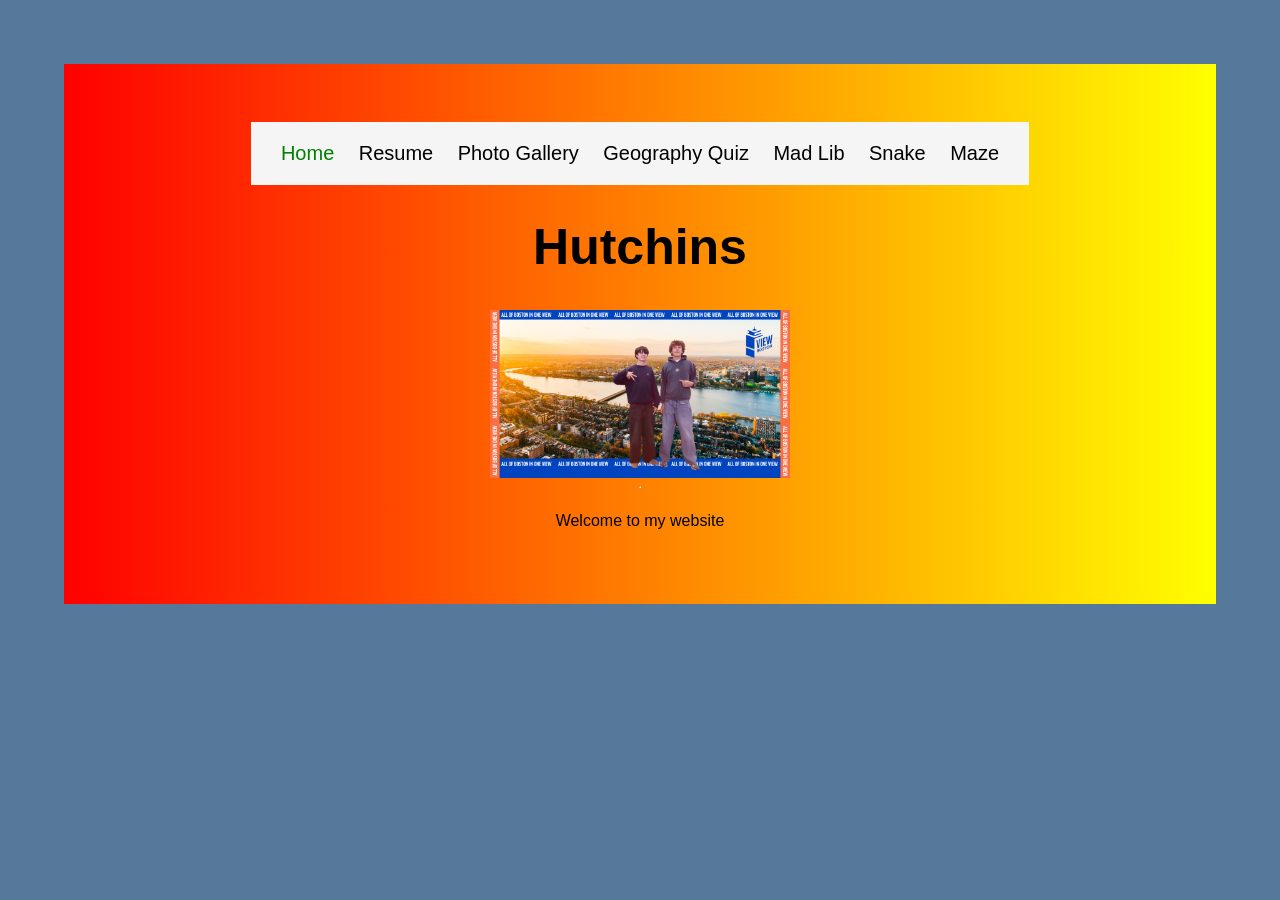
<file: index.html>
<!DOCTYPE html>
<html>
    <head>
        <title> Hutchins </title>
        <link rel="stylesheet" href="styles.css">
    </head>
    <body>
    <div class = maindiv>
        <div class = navbar>
            <a class = "navlinkpage" href="index.html">Home</a>
            <a class = "navlink" href="resume.html">Resume</a>
            <a class = "navlink" href="photogallery.html">Photo Gallery</a>
            <a class = "navlink" href="geography.html">Geography Quiz</a>
            <a class = "navlink" href="madlib.html">Mad Lib</a>
            <a class = "navlink" href="snake.html">Snake</a>
            <a class = "navlink" href="smaze.html">Maze</a>

        </div>
        <h1 style = "text-align: center; font-size: 50px; font-family: 'Arial', Courier, monospace;">Hutchins</h1>
        <img src="boston.jpeg" width = "300px" alt="Image of hutchins."> 
        <hr>
        
        <p>Welcome to my website</p>
    </div>
    </body>
</html>
</file>
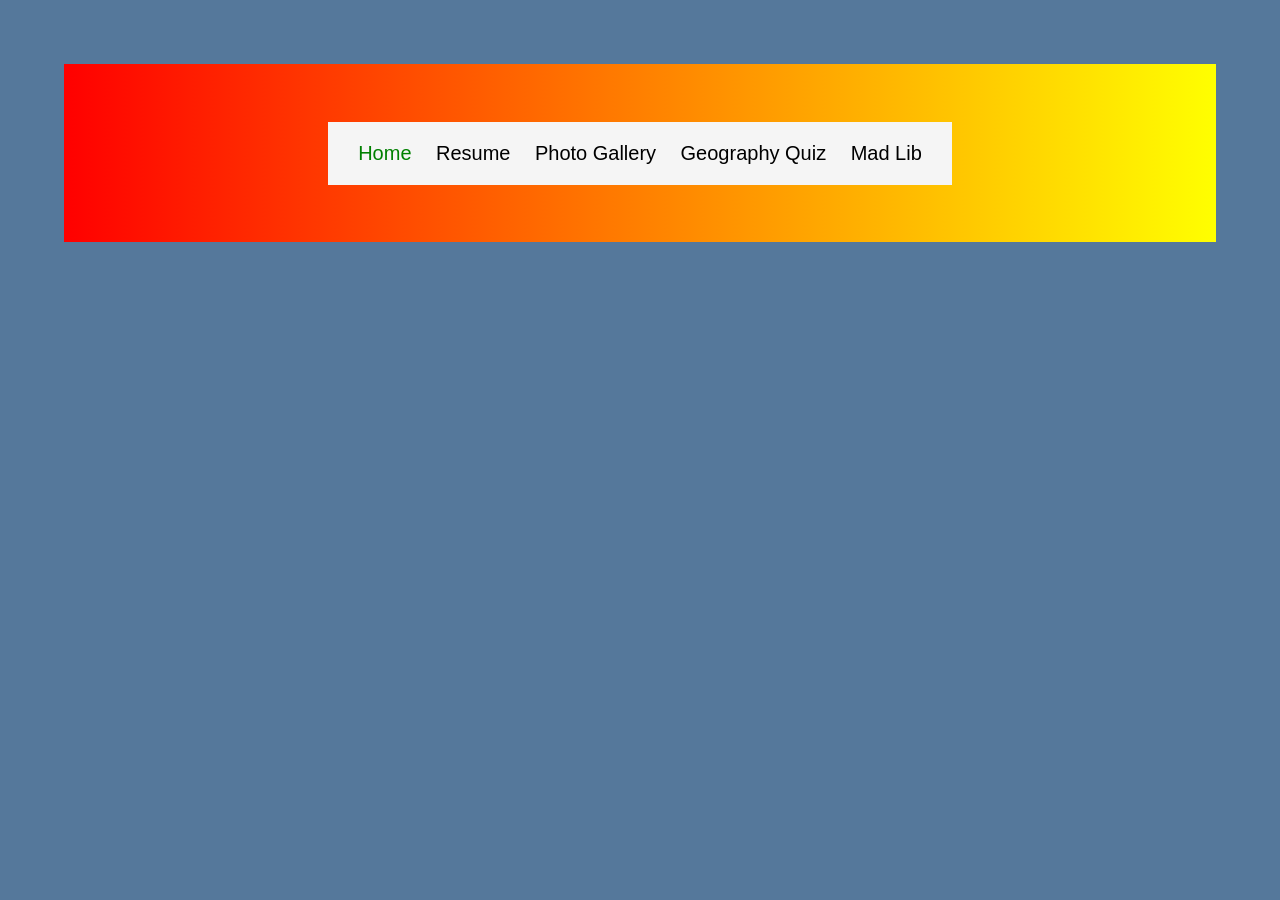
<file: blockgame.html>
<!DOCTYPE html>
<html>
    <head>
        <title> Hutchins </title>
        <link rel="stylesheet" href="styles.css">
    </head>
    <body>
    <div class = maindiv>
        <div class = navbar>
            <a class = "navlinkpage" href="index.html">Home</a>
            <a class = "navlink" href="resume.html">Resume</a>
            <a class = "navlink" href="photogallery.html">Photo Gallery</a>
            <a class = "navlink" href="geography.html">Geography Quiz</a>
            <a class = "navlink" href="madlib.html">Mad Lib</a>
        </div>
    </div>

    <canvas id= "gameCanvas" width="500" height="500"></canvas>

    <script>
        let canvas, ctx;

        const PLAYER_SIZE = 30
        const BLOCK_SIZE = 40;
        const SPEED = 5;

        class Player{
            //constructor
            constructor(x, y){
                this.x = x;
                this.y = y;
                this.size = Player_SIZE;

            }
            draw(){
                ctx.fillStyle = "blue";
                ctx.fillRect(this.x, this.y, this.size, this.size);
            }
        }

        //setup

        function startGame()    
        {
            canvas = document.getElementById("gameCanvas");
            ctx = canvas.getContext("2d");

            player = new Player(235, 235);

            //start game loop
            document.addEventListener("keydown", handleKeys);
        }
    </script>
    </body>
</html>
</file>
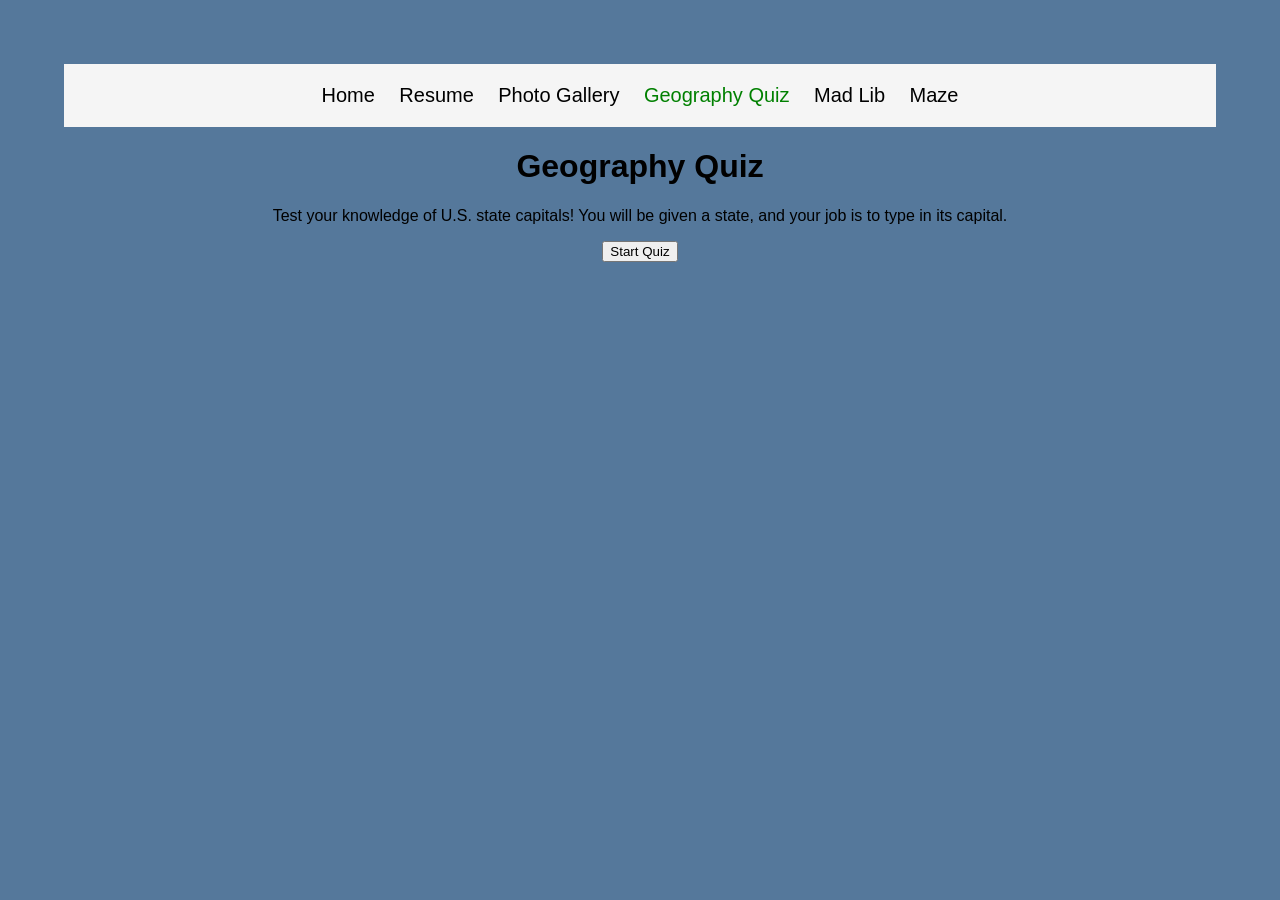
<file: geography.html>
<!-- WELCOME SCREEN -->
<!DOCTYPE html>
<html>
    <head>
        <title> Hutchins </title>
        <link rel="stylesheet" href="styles.css">
    </head>
    <body>
        <div class = navbar>
            <a class = "navlink" href="index.html">Home</a>
            <a class = "navlink" href="resume.html">Resume</a>
            <a class = "navlink" href="photogallery.html">Photo Gallery</a>
            <a class = "navlinkpage" href="geography.html">Geography Quiz</a>
            <a class = "navlink" href="madlib.html">Mad Lib</a>
            <a class = "navlink" href="maze.html">Maze</a>

        </div>
        <div id="welcomeScreen" style="text-align: center;">
            <h1>Geography Quiz</h1>
            <p>
            Test your knowledge of U.S. state capitals!
            You will be given a state, and your job is to type in its capital.
            </p>
            <button onclick="startQuiz()">Start Quiz</button>
        </div>

        <!-- QUIZ CONTENT (hidden at start) -->
        <div id="quizContainer" style="text-align: center; display: none;">

            <h2 id="question"></h2>

            <input id="answerInput" type="text" placeholder="Enter your answer">

            <br><br>

            <button onclick="checkAnswer()">Submit Answer</button>

            <p id="feedback"></p>

            <p id="score">Correct Answers: 0</p>
        </div>

        <script>
            let quizData = [
                { state: "Alabama", capital: "Montgomery" },
                { state: "Alaska", capital: "Juneau" },
                { state: "Arizona", capital: "Phoenix" },
                { state: "Arkansas", capital: "Little Rock" },
                { state: "California", capital: "Sacramento" },
                { state: "Colorado", capital: "Denver" },
                { state: "Connecticut", capital: "Hartford" },
                { state: "Delaware", capital: "Dover" },
                { state: "Florida", capital: "Tallahassee" },
                { state: "Georgia", capital: "Atlanta" },
                { state: "Hawaii", capital: "Honolulu" },
                { state: "Idaho", capital: "Boise" },
                { state: "Illinois", capital: "Springfield" },
                { state: "Indiana", capital: "Indianapolis" },
                { state: "Iowa", capital: "Des Moines" },
                { state: "Kansas", capital: "Topeka" },
                { state: "Kentucky", capital: "Frankfort" },
                { state: "Louisiana", capital: "Baton Rouge" },
                { state: "Maine", capital: "Augusta" },
                { state: "Maryland", capital: "Annapolis" },
                { state: "Massachusetts", capital: "Boston" },
                { state: "Michigan", capital: "Lansing" },
                { state: "Minnesota", capital: "Saint Paul" },
                { state: "Mississippi", capital: "Jackson" },
                { state: "Missouri", capital: "Jefferson City" },
                { state: "Montana", capital: "Helena" },
                { state: "Nebraska", capital: "Lincoln" },
                { state: "Nevada", capital: "Carson City" },
                { state: "New Hampshire", capital: "Concord" },
                { state: "New Jersey", capital: "Trenton" },
                { state: "New Mexico", capital: "Santa Fe" },
                { state: "New York", capital: "Albany" },
                { state: "North Carolina", capital: "Raleigh" },
                { state: "North Dakota", capital: "Bismarck" },
                { state: "Ohio", capital: "Columbus" },
                { state: "Oklahoma", capital: "Oklahoma City" },
                { state: "Oregon", capital: "Salem" },
                { state: "Pennsylvania", capital: "Harrisburg" },
                { state: "Rhode Island", capital: "Providence" },
                { state: "South Carolina", capital: "Columbia" },
                { state: "South Dakota", capital: "Pierre" },
                { state: "Tennessee", capital: "Nashville" },
                { state: "Texas", capital: "Austin" },
                { state: "Utah", capital: "Salt Lake City" },
                { state: "Vermont", capital: "Montpelier" },
                { state: "Virginia", capital: "Richmond" },
                { state: "Washington", capital: "Olympia" },
                { state: "West Virginia", capital: "Charleston" },
                { state: "Wisconsin", capital: "Madison" },
                { state: "Wyoming", capital: "Cheyenne" }
            ];
            let currentQuestion = 0;
            let score = 0;

        
            function loadQuestion(){
                let stateName = quizData[currentQuestion].state;
                document.getElementById("question").innerText = "What is the capital of " + stateName + "?";
            }

            function checkAnswer(){
                let correctAnswer = quizData[currentQuestion].capital.toLowerCase();
                let userAnswer = document.getElementById("answerInput").value.toLowerCase();
                if(userAnswer === correctAnswer){
                    document.getElementById("feedback").innerText = "Correct!";
                    score++;
                    
                } else {
                    document.getElementById("feedback").innerText = "Incorrect! The correct answer is " + quizData[currentQuestion].capital + ".";
                }

                //update score
                document.getElementById("score").innerText = "Correct Answers: " + score;
                //clear input
                document.getElementById("answerInput").value = "enter answer here";
                //go to next question
                currentQuestion++;
                if(currentQuestion < quizData.length){
                    loadQuestion();
            }
        }

        function startQuiz(){
            document.getElementById("welcomeScreen").style.display = "none";
            document.getElementById("quizContainer").style.display = "block";
            loadQuestion();
        }
        </script>
</body>
</html>
</file>
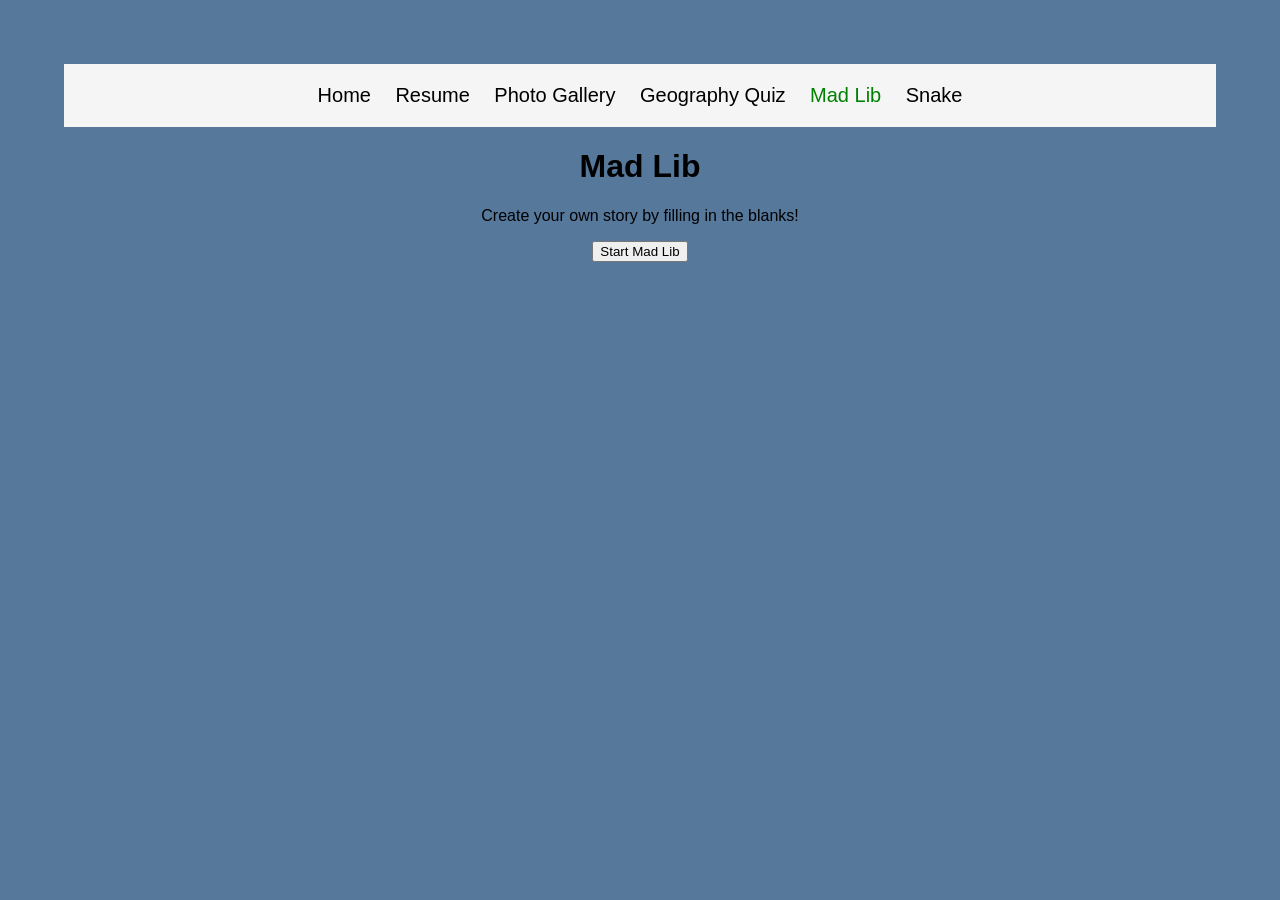
<file: madlib.html>
<html>
    <head>
        <title> Hutchins/Mad Lib </title>
        <link rel="stylesheet" href="styles.css">
    </head>
    <body>
        <div class = navbar>
            <a class = "navlink" href="index.html">Home</a>
            <a class = "navlink" href="resume.html">Resume</a>
            <a class = "navlink" href="photogallery.html">Photo Gallery</a>
            <a class = "navlink" href="geography.html">Geography Quiz</a>
            <a class = "navlinkpage" href="madlib.html">Mad Lib</a>
            <a class = "navlink" href="snake.html">Snake</a>
        </div>
        <div id="welcomeScreen" style="text-align: center;">
            <h1>Mad Lib</h1>
            <p>
            Create your own story by filling in the blanks!
            </p>
            <button onclick="startMadLib()">Start Mad Lib</button>
        </div>

        <!-- MAD LIB CONTENT (hidden at start) -->
        <div id="madLibContainer" style="text-align: center; display: none;">

            <h2 id="question"></h2>

            <input id="answerInput" type="text" placeholder="Enter your answer">

            <br><br>

            <button id="answerButton" onclick="checkAnswer()">Submit Answer</button>

            <p id="feedback"></p>

        </div>

        <script>
            let questions = ["adjective", "noun", "verb", "noun", "adjective", "noun", "verb"];
            let answers = [];
            let currentQuestion = 0;

            function loadQuestion(){
                document.getElementById("question").innerText = "Enter a " + questions[currentQuestion] + ":";
                document.getElementById("answerInput").value = "";
            }

            function checkAnswer(){
                if(document.getElementById("answerButton").innerText === "Restart"){
                    startMadLib();
                    return;
                }
                let value = document.getElementById("answerInput").value.trim();
                if(!value){
                    document.getElementById("feedback").innerText = "Please enter something";
                    return;
                }
                answers.push(value);
                document.getElementById("answerInput").value = "enter answer here";
                currentQuestion++;
                if(currentQuestion < questions.length){
                    loadQuestion();
                } else {
                    let story = "Yesterday, I saw a " + answers[0] + " " + answers[1] + " trying to " + answers[2] + " a giant " + answers[3] + ". It was so " + answers[4] + " that I accidentally dropped my " + answers[5] + " and started to " + answers[6] + "!";
                    document.getElementById("question").innerText = "Your Mad Lib Story:";
                    document.getElementById("feedback").innerText = story;
                    document.getElementById("answerButton").innerText = "Restart";
                }
            }

            function startMadLib(){
                answers = [];
                currentQuestion = 0;
                document.getElementById("welcomeScreen").style.display = "none";
                document.getElementById("madLibContainer").style.display = "block";
                document.getElementById("feedback").innerText = "";
                document.getElementById("answerButton").innerText = "Submit Answer";
                loadQuestion();
            }
        </script>
    </body>
</html>
</file>
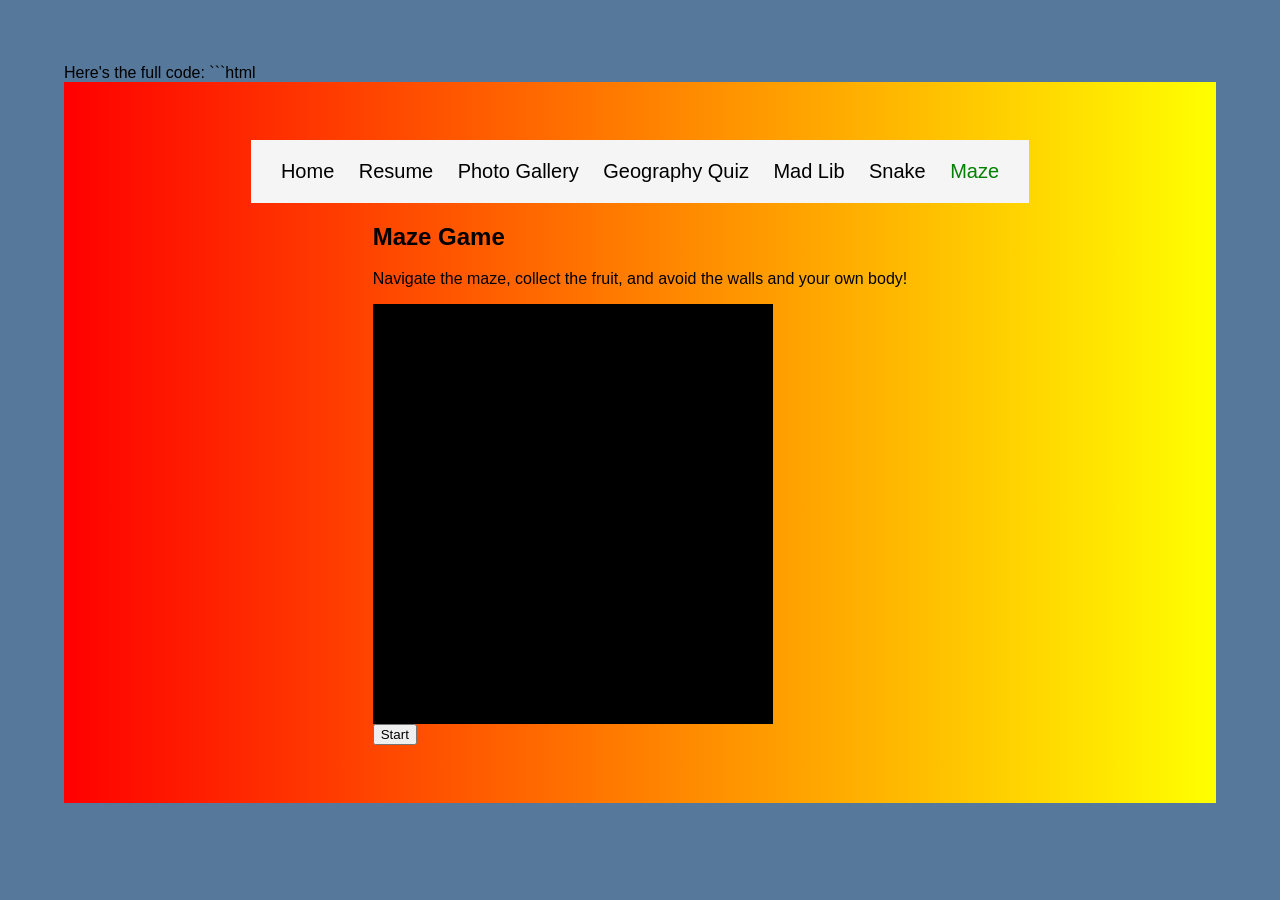
<file: maze copy.html>
Here's the full code:

```html
<!DOCTYPE html>
<html>
    <head>
        <title> Hutchins </title>
        <link rel="stylesheet" href="styles.css">
    </head>
    <body>
    <div class = maindiv>
        <div class = navbar>
            <a class = "navlink" href="index.html">Home</a>
            <a class = "navlink" href="resume.html">Resume</a>
            <a class = "navlink" href="photogallery.html">Photo Gallery</a>
            <a class = "navlink" href="geography.html">Geography Quiz</a>
            <a class = "navlink" href="madlib.html">Mad Lib</a>
            <a class = "navlink" href="snake.html">Snake</a>
            <a class = "navlinkpage" href="maze.html">Maze</a>
        </div>
<div>
      <h2>Maze Game</h2>
      <p>
          Navigate the maze, collect the fruit, and avoid the walls and your own body!
      </p>

      <canvas id="gameCanvas" width="400" height="420" style="display: block; background-color: black;"></canvas>
      <button onclick="startGame()">Start</button>
</div>
<script>
    map1 = [[1,0,1,1,1,1,1,1,1,1,1,1,1,1,1,1,1,1,1,1],
       [1,0,0,0,0,0,0,0,0,0,0,1,0,0,0,0,0,0,0,1],
       [1,0,1,1,1,1,1,1,0,1,1,1,0,1,1,1,1,1,1,1],
       [1,0,0,0,0,0,0,1,0,1,0,1,0,0,0,0,0,0,0,1],
       [1,0,1,1,1,1,0,1,0,1,0,1,0,1,1,1,1,1,0,1],
       [1,0,1,0,0,0,0,1,0,1,0,0,0,0,0,0,1,0,0,1],
       [1,0,1,0,1,1,1,1,0,1,1,1,1,1,1,0,1,1,1,1],
       [1,0,1,0,1,0,0,0,0,0,0,0,0,0,1,0,1,0,0,1],
       [1,0,1,0,1,1,1,1,1,1,1,1,1,0,1,0,1,1,0,1],
       [1,0,1,0,0,0,0,0,0,0,0,0,1,0,0,0,0,1,0,1],
       [1,0,1,1,1,1,1,1,1,1,1,0,1,0,1,1,1,1,0,1],
       [1,0,0,0,0,0,1,0,1,0,0,0,0,0,0,0,0,0,0,1],
       [1,1,1,1,1,0,1,0,1,0,1,1,1,1,0,1,1,1,0,1],
       [1,0,0,0,0,0,0,0,1,0,0,0,0,1,0,1,0,0,0,1],
       [1,1,1,1,0,1,1,1,1,1,1,1,0,1,0,1,0,1,0,1],
       [1,0,0,0,0,1,0,0,0,0,0,0,0,1,0,1,0,1,0,1],
       [1,0,1,1,1,1,0,1,1,1,1,1,1,1,0,1,0,1,1,1],
       [1,0,1,0,0,0,0,1,0,0,0,0,0,0,0,1,0,0,0,1],
       [1,0,1,0,1,1,1,1,1,1,1,1,1,1,1,1,1,1,0,1],
       [1,0,1,0,0,0,0,0,0,0,0,0,0,0,0,0,0,1,2,1],
       [1,1,1,1,1,1,1,1,1,1,1,1,1,1,1,1,1,1,0,1]
        ];

    map2 = [[1,0,1,1,1,1,1,1,1,1,1,1,1,1,1,1,1,1,1,1],
       [1,0,0,0,0,0,0,0,0,0,0,1,0,0,0,0,0,0,0,1],
       [1,0,1,1,1,1,1,1,0,1,1,1,0,1,1,1,1,1,1,1],
       [1,0,0,0,0,0,0,1,0,1,0,1,0,0,0,0,0,0,0,1],
       [1,0,1,1,1,1,0,1,0,1,0,1,0,1,1,1,1,1,0,1],
       [1,0,1,0,0,0,0,1,0,1,0,0,0,0,0,0,1,0,0,1],
       [1,0,1,0,1,1,1,1,0,1,1,1,1,1,1,0,1,1,1,1],
       [1,0,1,0,1,0,0,0,0,0,0,0,0,0,1,0,1,0,0,1],
       [1,0,1,0,1,1,1,1,1,1,1,1,1,0,1,0,1,1,0,1],
       [1,0,1,0,0,0,0,0,0,0,0,0,1,0,0,0,0,1,0,1],
       [1,0,1,1,1,1,1,1,1,1,1,0,1,0,1,1,1,1,0,1],
       [1,0,0,0,0,0,1,0,1,0,0,0,0,0,0,0,0,0,0,1],
       [1,1,1,1,1,0,1,0,1,0,1,1,1,1,0,1,1,1,0,1],
       [1,0,0,0,0,0,0,0,1,0,0,0,0,1,0,1,0,0,0,1],
       [1,1,1,1,0,1,1,1,1,1,1,1,0,1,0,1,0,1,0,1],
       [1,0,0,0,0,1,0,0,0,0,0,0,0,1,0,1,0,1,0,1],
       [1,0,1,1,1,1,0,1,1,1,1,1,1,1,0,1,0,1,1,1],
       [1,0,1,0,0,0,0,1,0,0,0,0,0,0,0,1,0,0,0,1],
       [1,0,1,0,1,1,1,1,0,1,1,1,1,1,1,1,1,1,0,1],
       [1,0,1,0,0,0,0,1,0,0,0,0,0,0,0,0,0,1,2,1],
       [1,1,1,1,1,1,1,1,1,1,1,1,1,1,1,1,1,1,0,1]
        ];
    
    map3 = [[1,0,1,1,1,1,1,1,1,1,1,1,1,1,1,1,1,1,1,1],
       [1,0,0,0,0,0,0,0,0,0,0,1,0,0,0,0,0,0,0,1],
       [1,0,1,1,1,1,1,1,0,1,1,1,0,1,1,1,1,1,1,1],
       [1,0,0,0,0,0,0,1,0,1,0,1,0,0,0,0,0,0,0,1],
       [1,0,1,1,1,1,0,1,0,1,0,1,0,1,1,1,1,1,0,1],
       [1,0,1,0,0,0,0,1,0,1,0,0,0,0,0,0,1,0,0,1],
       [1,0,1,0,1,1,1,1,0,1,1,1,1,1,1,0,1,1,1,1],
       [1,0,1,0,1,0,0,0,0,0,0,0,0,0,1,0,1,0,0,1],
       [1,0,1,0,1,1,1,1,1,1,1,1,1,0,1,0,1,1,0,1],
       [1,0,1,0,0,0,0,0,0,0,0,0,1,0,0,0,0,1,0,1],
       [1,0,1,1,1,1,1,1,1,1,1,0,1,0,1,1,1,1,0,1],
       [1,0,0,0,0,0,1,0,1,0,0,0,0,0,0,0,0,0,0,1],
       [1,1,1,1,1,0,1,0,1,0,1,1,1,1,0,1,1,1,0,1],
       [1,0,0,0,0,0,0,0,1,0,0,0,0,1,0,1,0,0,0,1],
       [1,1,1,1,0,1,1,1,1,1,1,1,0,1,0,1,0,1,0,1],
       [1,0,0,0,0,1,0,0,0,0,0,0,0,1,0,1,0,1,0,1],
       [1,0,1,1,1,1,0,1,1,1,1,1,1,1,0,1,0,1,1,1],
       [1,0,1,0,0,0,0,1,0,0,0,0,0,0,0,1,0,0,0,1],
       [1,0,1,0,1,1,1,1,1,1,1,1,1,1,1,1,1,1,0,1],
       [1,0,1,0,0,0,0,0,0,0,0,0,0,0,0,0,0,1,2,1],
       [1,1,1,1,1,1,1,1,1,1,1,1,1,1,1,1,1,1,0,1]
        ];

    map4 = [[1,0,1,1,1,1,1,1,1,1,1,1,1,1,1,1,1,1,1,1],
       [1,0,0,0,0,0,0,0,0,0,0,1,0,0,0,0,0,0,0,1],
       [1,0,1,1,1,1,1,1,0,1,1,1,0,1,1,1,1,1,1,1],
       [1,0,0,0,0,0,0,1,0,1,0,1,0,0,0,0,0,0,0,1],
       [1,0,1,1,1,1,0,1,0,1,0,1,0,1,1,1,1,1,0,1],
       [1,0,1,0,0,0,0,1,0,1,0,0,0,0,0,0,1,0,0,1],
       [1,0,1,0,1,1,1,1,0,1,1,1,1,1,1,0,1,1,1,1],
       [1,0,1,0,1,0,0,0,0,0,0,0,0,0,1,0,1,0,0,1],
       [1,0,1,0,1,1,1,1,1,1,1,1,1,0,1,0,1,1,0,1],
       [1,0,1,0,0,0,0,0,0,0,0,0,1,0,0,0,0,1,0,1],
       [1,0,1,1,1,1,1,1,1,1,1,0,1,0,1,1,1,1,0,1],
       [1,0,0,0,0,0,1,0,1,0,0,0,0,0,0,0,0,0,0,1],
       [1,1,1,1,1,0,1,0,1,0,1,1,1,1,0,1,1,1,0,1],
       [1,0,0,0,0,0,0,0,1,0,0,0,0,1,0,0,0,1,0,1],
       [1,1,1,1,0,1,1,1,1,1,1,1,0,1,0,1,0,1,0,1],
       [1,0,0,0,0,1,0,0,0,0,0,0,0,1,0,1,0,1,0,1],
       [1,0,1,1,1,1,0,1,1,1,1,1,1,1,0,1,0,1,1,1],
       [1,0,1,0,0,0,0,1,0,0,0,0,0,0,0,1,0,0,0,1],
       [1,0,1,0,1,1,1,1,1,1,1,1,1,1,1,1,1,1,0,1],
       [1,0,1,0,0,0,0,0,0,0,0,0,0,0,0,0,0,1,2,1],
       [1,1,1,1,1,1,1,1,1,1,1,1,1,1,1,1,1,1,0,1]
        ];
    maplist = [map1, map2, map3, map4];

    // ===== GLOBALS =====
    let canvas, ctx;
    let head;
    let fruit;
    let door;
    let key;
    let walls;
    let openPositions;
    let controlsRegistered = false;
    let gameOver = false;
    let hasKey = false;

    // ===== CLASSES =====
    class Head {
        constructor(x, y) {
            this.x = x;
            this.y = y;
            this.size = 20;
            this.color = "blue";
            this.speed = 20;
            this.dx = this.speed;
            this.dy = 0;
        }
        draw(ctx) {
            ctx.fillStyle = this.color;
            ctx.fillRect(this.x, this.y, this.size, this.size);
        }
    }

    class Fruit {
        constructor(x, y) {
            this.x = x;
            this.y = y;
            this.size = 20;
            this.color = "red";
        }
        draw(ctx) {
            ctx.fillStyle = this.color;
            ctx.fillRect(this.x, this.y, this.size, this.size);
        }
    }

    class Key {
        constructor(x, y) {
            this.x = x;
            this.y = y;
            this.size = 20;
            this.color = "gold";
            this.collected = false;
        }
        draw(ctx) {
            if (this.collected) return;
            ctx.fillStyle = this.color;
            ctx.fillRect(this.x, this.y, this.size, this.size);
        }
    }

    class Door {
        constructor(x, y) {
            this.x = x;
            this.y = y;
            this.size = 20;
            this.color = "#8B4513";
            this.open = false;
        }
        draw(ctx) {
            if (this.open) return;
            ctx.fillStyle = this.color;
            ctx.fillRect(this.x, this.y, this.size, this.size);
        }
    }

    function startGame() {
        canvas = document.getElementById("gameCanvas");
        ctx = canvas.getContext("2d");
        let selectedMap = maplist[Math.floor(Math.random() * maplist.length)];

        openPositions = [];
        for (let i = 0; i < selectedMap.length; i++) {
            for (let j = 0; j < selectedMap[i].length; j++) {
                if (selectedMap[i][j] === 0) {
                    openPositions.push({ x: j * 20, y: i * 20 });
                }
            }
        }

        function pickRandom(excluded) {
            let valid = openPositions.filter(pos =>
                !excluded.some(e => e.x === pos.x && e.y === pos.y)
            );
            return valid[Math.floor(Math.random() * valid.length)];
        }

        const startPos = { x: 20, y: 0 };

        let fruitPos = pickRandom([startPos]);
        let keyPos   = pickRandom([startPos, fruitPos]);
        let doorPos  = pickRandom([startPos, fruitPos, keyPos]);

        walls = [];
        for (let i = 0; i < selectedMap.length; i++) {
            for (let j = 0; j < selectedMap[i].length; j++) {
                if (selectedMap[i][j] === 1) {
                    walls.push({ x: j * 20, y: i * 20, size: 20 });
                }
            }
        }

        gameOver = false;
        hasKey = false;
        head  = new Head(20, 0);
        fruit = new Fruit(18*20, 20*20);
        key   = new Key(20, 10*20);
        door  = new Door(18*20, 18*20);

        if (!controlsRegistered) {
            document.addEventListener("keydown", handleKeys);
            controlsRegistered = true;
        }
        draw();
    }

    function moveOneStep(dx, dy) {
        let newX = head.x + dx;
        let newY = head.y + dy;

        if (newX < 0 || newY < 0 || newX + head.size > canvas.width || newY + head.size > canvas.height) {
            return;
        }

        for (let wall of walls) {
            if (newX < wall.x + wall.size && newX + head.size > wall.x &&
                newY < wall.y + wall.size && newY + head.size > wall.y) {
                return;
            }
        }

        if (door && !door.open) {
            if (newX < door.x + door.size && newX + head.size > door.x &&
                newY < door.y + door.size && newY + head.size > door.y) {
                return;
            }
        }

        head.x = newX;
        head.y = newY;
        checkFruitCollision();
        checkKeyCollision();
        draw();
    }

    function checkFruitCollision() {
        const hitX = head.x < fruit.x + fruit.size && head.x + head.size > fruit.x;
        const hitY = head.y < fruit.y + fruit.size && head.y + head.size > fruit.y;
        if (hitX && hitY) {
            respawnFruit();
        }
    }

    function checkKeyCollision() {
        if (key.collected) return;
        const hitX = head.x < key.x + key.size && head.x + head.size > key.x;
        const hitY = head.y < key.y + key.size && head.y + head.size > key.y;
        if (hitX && hitY) {
            key.collected = true;
            hasKey = true;
            door.open = true;
        }
    }

    function respawnFruit() {
        let excluded = [{ x: head.x, y: head.y }];
        if (!key.collected) excluded.push({ x: key.x, y: key.y });
        if (!door.open)     excluded.push({ x: door.x, y: door.y });

        let validPositions = openPositions.filter(pos =>
            !excluded.some(e => e.x === pos.x && e.y === pos.y)
        );
        let fruitPos = validPositions[Math.floor(Math.random() * validPositions.length)];
        fruit.x = fruitPos.x;
        fruit.y = fruitPos.y;
    }

    function draw() {
        ctx.clearRect(0, 0, canvas.width, canvas.height);

        if (fruit) fruit.draw(ctx);

        for (let i = 0; i < walls.length; i++) {
            ctx.fillStyle = "gray";
            ctx.fillRect(walls[i].x, walls[i].y, walls[i].size, walls[i].size);
        }

        if (door) door.draw(ctx);
        if (key) key.draw(ctx);

        head.draw(ctx);

        if (gameOver) {
            ctx.fillStyle = "white";
            ctx.font = "40px Arial";
            ctx.textAlign = "center";
            ctx.fillText("Game Over", canvas.width / 2, canvas.height / 2);
        }
    }

    function handleKeys(e) {
        if (gameOver) return;
        if (["ArrowUp", "ArrowDown", "ArrowLeft", "ArrowRight"].includes(e.key)) {
            e.preventDefault();
        }
        if (e.key === "ArrowUp")    moveOneStep(0, -20);
        if (e.key === "ArrowDown")  moveOneStep(0,  20);
        if (e.key === "ArrowLeft")  moveOneStep(-20, 0);
        if (e.key === "ArrowRight") moveOneStep( 20, 0);
    }

</script>
</body>
</html>
</file>
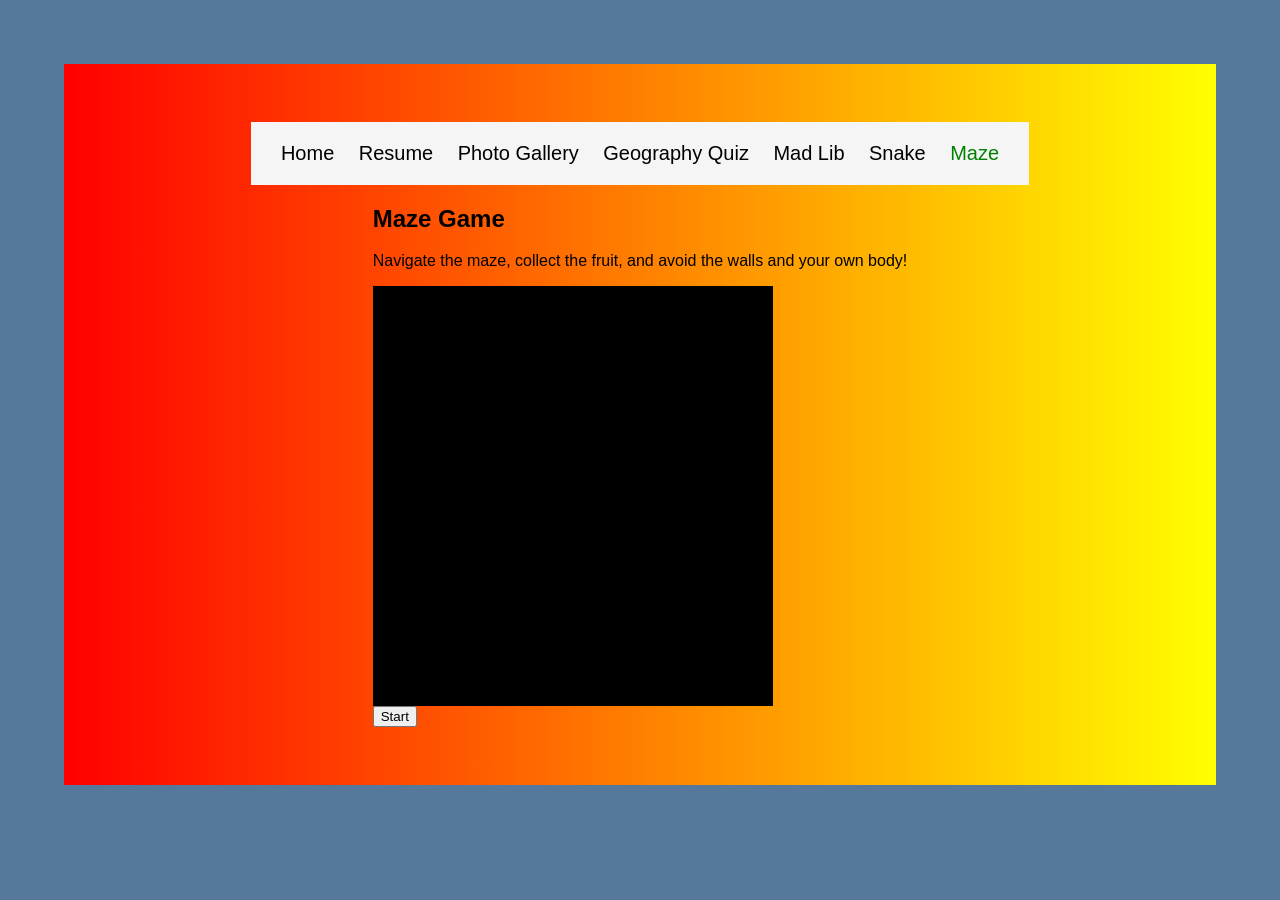
<file: maze.html>
<!DOCTYPE html>
<html>
    <head>
        <title> Hutchins </title>
        <link rel="stylesheet" href="styles.css">
    </head>
    <body>
    <div class = maindiv>
        <div class = navbar>
            <a class = "navlink" href="index.html">Home</a>
            <a class = "navlink" href="resume.html">Resume</a>
            <a class = "navlink" href="photogallery.html">Photo Gallery</a>
            <a class = "navlink" href="geography.html">Geography Quiz</a>
            <a class = "navlink" href="madlib.html">Mad Lib</a>
            <a class = "navlink" href="snake.html">Snake</a>
            <a class = "navlinkpage" href="maze.html">Maze</a>
        </div>
<div>
      <h2>Maze Game</h2>
      <p>
          Navigate the maze, collect the fruit, and avoid the walls and your own body!
      </p>

      <canvas id="gameCanvas" width="400" height="420" style="display: block; background-color: black;"></canvas>
      <button onclick="startGame()">Start</button>
</div>
<script>
    map1 = [[1,0,1,1,1,1,1,1,1,1,1,1,1,1,1,1,1,1,1,1],
       [1,0,0,0,0,0,0,0,0,0,0,1,0,0,0,0,0,0,0,1],
       [1,0,1,1,1,1,1,1,0,1,1,1,0,1,1,1,1,1,1,1],
       [1,0,0,0,0,0,0,1,0,1,0,1,0,0,0,0,0,0,0,1],
       [1,0,1,1,1,1,0,1,0,1,0,1,0,1,1,1,1,1,0,1],
       [1,0,1,0,0,0,0,1,0,1,0,0,0,0,0,0,1,0,0,1],
       [1,0,1,0,1,1,1,1,0,1,1,1,1,1,1,0,1,1,1,1],
       [1,0,1,0,1,0,0,0,0,0,0,0,0,0,1,0,1,0,0,1],
       [1,0,1,0,1,1,1,1,1,1,1,1,1,0,1,0,1,1,0,1],
       [1,0,1,0,0,0,0,0,0,0,0,0,1,0,0,0,0,1,0,1],
       [1,0,1,1,1,1,1,1,1,1,1,0,1,0,1,1,1,1,0,1],
       [1,0,0,0,0,0,1,0,1,0,0,0,0,0,0,0,0,0,0,1],
       [1,1,1,1,1,0,1,0,1,0,1,1,1,1,0,1,1,1,0,1],
       [1,0,0,0,0,0,0,0,1,0,0,0,0,1,0,1,0,0,0,1],
       [1,1,1,1,0,1,1,1,1,1,1,1,0,1,0,1,0,1,0,1],
       [1,0,0,0,0,1,0,0,0,0,0,0,0,1,0,1,0,1,0,1],
       [1,0,1,1,1,1,0,1,1,1,1,1,1,1,0,1,0,1,1,1],
       [1,0,1,0,0,0,0,1,0,0,0,0,0,0,0,1,0,0,0,1],
       [1,0,1,0,1,1,1,1,1,1,1,1,1,1,1,1,1,1,0,1],
       [1,0,1,0,0,0,0,0,0,0,0,0,0,0,0,0,0,1,0,1],
       [1,1,1,1,1,1,1,1,1,1,1,1,1,1,1,1,1,1,0,1]
        ];

    map2 = [[1,0,1,1,1,1,1,1,1,1,1,1,1,1,1,1,1,1,1,1],
       [1,0,0,0,0,0,0,0,0,0,0,1,0,0,0,0,0,0,0,1],
       [1,0,1,1,1,1,1,1,0,1,1,1,0,1,1,1,1,1,1,1],
       [1,0,0,0,0,0,0,1,0,1,0,1,0,0,0,0,0,0,0,1],
       [1,0,1,1,1,1,0,1,0,1,0,1,0,1,1,1,1,1,0,1],
       [1,0,1,0,0,0,0,1,0,1,0,0,0,0,0,0,1,0,0,1],
       [1,0,1,0,1,1,1,1,0,1,1,1,1,1,1,0,1,1,1,1],
       [1,0,1,0,1,0,0,0,0,0,0,0,0,0,1,0,1,0,0,1],
       [1,0,1,0,1,1,1,1,1,1,1,1,1,0,1,0,1,1,0,1],
       [1,0,1,0,0,0,0,0,0,0,0,0,1,0,0,0,0,1,0,1],
       [1,0,1,1,1,1,1,1,1,1,1,0,1,0,1,1,1,1,0,1],
       [1,0,0,0,0,0,1,0,1,0,0,0,0,0,0,0,0,0,0,1],
       [1,1,1,1,1,0,1,0,1,0,1,1,1,1,0,1,1,1,0,1],
       [1,0,0,0,0,0,0,0,1,0,0,0,0,1,0,1,0,0,0,1],
       [1,1,1,1,0,1,1,1,1,1,1,1,0,1,0,1,0,1,0,1],
       [1,0,0,0,0,1,0,0,0,0,0,0,0,1,0,1,0,1,0,1],
       [1,0,1,1,1,1,0,1,1,1,1,1,1,1,0,1,0,1,1,1],
       [1,0,1,0,0,0,0,1,0,0,0,0,0,0,0,1,0,0,0,1],
       [1,0,1,0,1,1,1,1,0,1,1,1,1,1,1,1,1,1,0,1],
       [1,0,1,0,0,0,0,1,0,0,0,0,0,0,0,0,0,1,0,1],
       [1,1,1,1,1,1,1,1,1,1,1,1,1,1,1,1,1,1,0,1]
        ];
    
    map3 = [[1,0,1,1,1,1,1,1,1,1,1,1,1,1,1,1,1,1,1,1],
       [1,0,0,0,0,0,0,0,0,0,0,1,0,0,0,0,0,0,0,1],
       [1,0,1,1,1,1,1,1,0,1,1,1,0,1,1,1,1,1,1,1],
       [1,0,0,0,0,0,0,1,0,1,0,1,0,0,0,0,0,0,0,1],
       [1,0,1,1,1,1,0,1,0,1,0,1,0,1,1,1,1,1,0,1],
       [1,0,1,0,0,0,0,1,0,1,0,0,0,0,0,0,1,0,0,1],
       [1,0,1,0,1,1,1,1,0,1,1,1,1,1,1,0,1,1,1,1],
       [1,0,1,0,1,0,0,0,0,0,0,0,0,0,1,0,1,0,0,1],
       [1,0,1,0,1,1,1,1,1,1,1,1,1,0,1,0,1,1,0,1],
       [1,0,1,0,0,0,0,0,0,0,0,0,1,0,0,0,0,1,0,1],
       [1,0,1,1,1,1,1,1,1,1,1,0,1,0,1,1,1,1,0,1],
       [1,0,0,0,0,0,1,0,1,0,0,0,0,0,0,0,0,0,0,1],
       [1,1,1,1,1,0,1,0,1,0,1,1,1,1,0,1,1,1,0,1],
       [1,0,0,0,0,0,0,0,1,0,0,0,0,1,0,1,0,0,0,1],
       [1,1,1,1,0,1,1,1,1,1,1,1,0,1,0,1,0,1,0,1],
       [1,0,0,0,0,1,0,0,0,0,0,0,0,1,0,1,0,1,0,1],
       [1,0,1,1,1,1,0,1,1,1,1,1,1,1,0,1,0,1,1,1],
       [1,0,1,0,0,0,0,1,0,0,0,0,0,0,0,1,0,0,0,1],
       [1,0,1,0,1,1,1,1,1,1,1,1,1,1,1,1,1,1,0,1],
       [1,0,1,0,0,0,0,0,0,0,0,0,0,0,0,0,0,1,0,1],
       [1,1,1,1,1,1,1,1,1,1,1,1,1,1,1,1,1,1,0,1]
        ];

    map4 = [[1,0,1,1,1,1,1,1,1,1,1,1,1,1,1,1,1,1,1,1],
       [1,0,0,0,0,0,0,0,0,0,0,1,0,0,0,0,0,0,0,1],
       [1,0,1,1,1,1,1,1,0,1,1,1,0,1,1,1,1,1,1,1],
       [1,0,0,0,0,0,0,1,0,1,0,1,0,0,0,0,0,0,0,1],
       [1,0,1,1,1,1,0,1,0,1,0,1,0,1,1,1,1,1,0,1],
       [1,0,1,0,0,0,0,1,0,1,0,0,0,0,0,0,1,0,0,1],
       [1,0,1,0,1,1,1,1,0,1,1,1,1,1,1,0,1,1,1,1],
       [1,0,1,0,1,0,0,0,0,0,0,0,0,0,1,0,1,0,0,1],
       [1,0,1,0,1,1,1,1,1,1,1,1,1,0,1,0,1,1,0,1],
       [1,0,1,0,0,0,0,0,0,0,0,0,1,0,0,0,0,1,0,1],
       [1,0,1,1,1,1,1,1,1,1,1,0,1,0,1,1,1,1,0,1],
       [1,0,0,0,0,0,1,0,1,0,0,0,0,0,0,0,0,0,0,1],
       [1,1,1,1,1,0,1,0,1,0,1,1,1,1,0,1,1,1,0,1],
       [1,0,0,0,0,0,0,0,1,0,0,0,0,1,0,0,0,1,0,1],
       [1,1,1,1,0,1,1,1,1,1,1,1,0,1,0,1,0,1,0,1],
       [1,0,0,0,0,1,0,0,0,0,0,0,0,1,0,1,0,1,0,1],
       [1,0,1,1,1,1,0,1,1,1,1,1,1,1,0,1,0,1,1,1],
       [1,0,1,0,0,0,0,1,0,0,0,0,0,0,0,1,0,0,0,1],
       [1,0,1,0,1,1,1,1,1,1,1,1,1,1,1,1,1,1,0,1],
       [1,0,1,0,0,0,0,0,0,0,0,0,0,0,0,0,0,1,0,1],
       [1,1,1,1,1,1,1,1,1,1,1,1,1,1,1,1,1,1,0,1]
        ];
    maplist = [map1, map2, map3, map4];
    // ===== GLOBALS =====
    let canvas, ctx;
    let head;
    let fruit;
    let walls;
    let openPositions;
    let controlsRegistered = false;
    let gameOver = false;

    // ===== CLASS =====
    class Head {
        constructor(x, y) {
            this.x = x;
            this.y = y;
            this.size = 20;
            this.color = "blue";

            this.speed = 20;
            this.dx = this.speed;
            this.dy = 0;
        }

        draw(ctx) {
            ctx.fillStyle = this.color;
            ctx.fillRect(this.x, this.y, this.size, this.size);
        }
    }

    class Fruit {
        constructor(x, y) {
            this.x = x;
            this.y = y;
            this.size = 20;
            this.color = "red";
        }
        draw(ctx) {
            ctx.fillStyle = this.color;
            ctx.fillRect(this.x, this.y, this.size, this.size);
        }
    }
    function startGame() {
        canvas = document.getElementById("gameCanvas");
        ctx = canvas.getContext("2d");
        let selectedMap = maplist[Math.floor(Math.random() * maplist.length)];
        
        // Find open positions for fruit
        openPositions = [];
        for (let i = 0; i < selectedMap.length; i++) {
            for (let j = 0; j < selectedMap[i].length; j++) {
                if (selectedMap[i][j] === 0) {
                    openPositions.push({x: j * 20, y: i * 20});
                }
            }
        }
        
        // Choose random fruit from open positions, not start
        let validFruits = openPositions.filter(pos => !(pos.x === 20 && pos.y === 0));
        let fruitPos = validFruits[Math.floor(Math.random() * validFruits.length)];
        
        walls = [];
        for (let i = 0; i < selectedMap.length; i++) {
            for (let j = 0; j < selectedMap[i].length; j++) {
                if (selectedMap[i][j] === 1) {
                    walls.push({ x: j * 20, y: i * 20, size: 20 });
                }
            }
        }
        gameOver = false;
        head = new Head(20, 0);
        fruit = new Fruit(fruitPos.x, fruitPos.y);

        if (!controlsRegistered) {
            document.addEventListener("keydown", handleKeys);
            controlsRegistered = true;
        }
        draw();
    }

    function generateWalls(map) {
        let walls = [];
        for (let i = 0; i < map.length; i++) {
            for (let j = 0; j < map[i].length; j++) {
                if (map[i][j] === 1) {
                    walls.push({ x: j * 20, y: i * 20, size: 20 });
                }
            }
        }
        return walls;
    }

    function moveOneStep(dx, dy) {
        let newX = head.x + dx;
        let newY = head.y + dy;
        if (newX < 0 || newY < 0 || newX + head.size > canvas.width || newY + head.size > canvas.height) {
            return;
        }
        for (let wall of walls) {
            if (newX < wall.x + wall.size && newX + head.size > wall.x &&
                newY < wall.y + wall.size && newY + head.size > wall.y) {
                return;
            }
        }
        head.x = newX;
        head.y = newY;
        checkFruitCollision();
        draw();
    }


        function isColliding(aX, aY, aSize, bX, bY, bSize) {
        return (
          aX < bX + bSize &&
          aX + aSize > bX &&
          aY < bY + bSize &&
          aY + aSize > bY
        );
        }

    function checkFruitCollision() {
        const hitX = head.x < fruit.x + fruit.size && head.x + head.size > fruit.x;
        const hitY = head.y < fruit.y + fruit.size && head.y + head.size > fruit.y;

        if (hitX && hitY) {
            respawnFruit(); // Respawn fruit
        }
    }

    function respawnFruit() {
        let validPositions = openPositions.filter(pos => !(pos.x === head.x && pos.y === head.y));
        let fruitPos = validPositions[Math.floor(Math.random() * validPositions.length)];
        fruit.x = fruitPos.x;
        fruit.y = fruitPos.y;
    }

    // ===== DRAW =====
    function draw() {
        ctx.clearRect(0, 0, canvas.width, canvas.height);
        if (fruit) fruit.draw(ctx);
        for (let i = 0; i < walls.length; i++) {
            ctx.fillStyle = "gray";
            ctx.fillRect(walls[i].x, walls[i].y, walls[i].size, walls[i].size);
        }
        head.draw(ctx);

        if (gameOver) {
            ctx.fillStyle = "white";
            ctx.font = "40px Arial";
            ctx.textAlign = "center";
            ctx.fillText("Game Over", canvas.width / 2, canvas.height / 2);
        }
    }

    // ===== CONTROLS =====
    function handleKeys(e) {
        if (gameOver) return;
        if (["ArrowUp", "ArrowDown", "ArrowLeft", "ArrowRight"].includes(e.key)) {
            e.preventDefault();
        }

        if (e.key === "ArrowUp") {
            moveOneStep(0, -20);
        }

        if (e.key === "ArrowDown") {
            moveOneStep(0, 20);
        }

        if (e.key === "ArrowLeft") {
            moveOneStep(-20, 0);
        }

        if (e.key === "ArrowRight") {
            moveOneStep(20, 0);
        }
    }


</script>
</body>
</html>
</file>
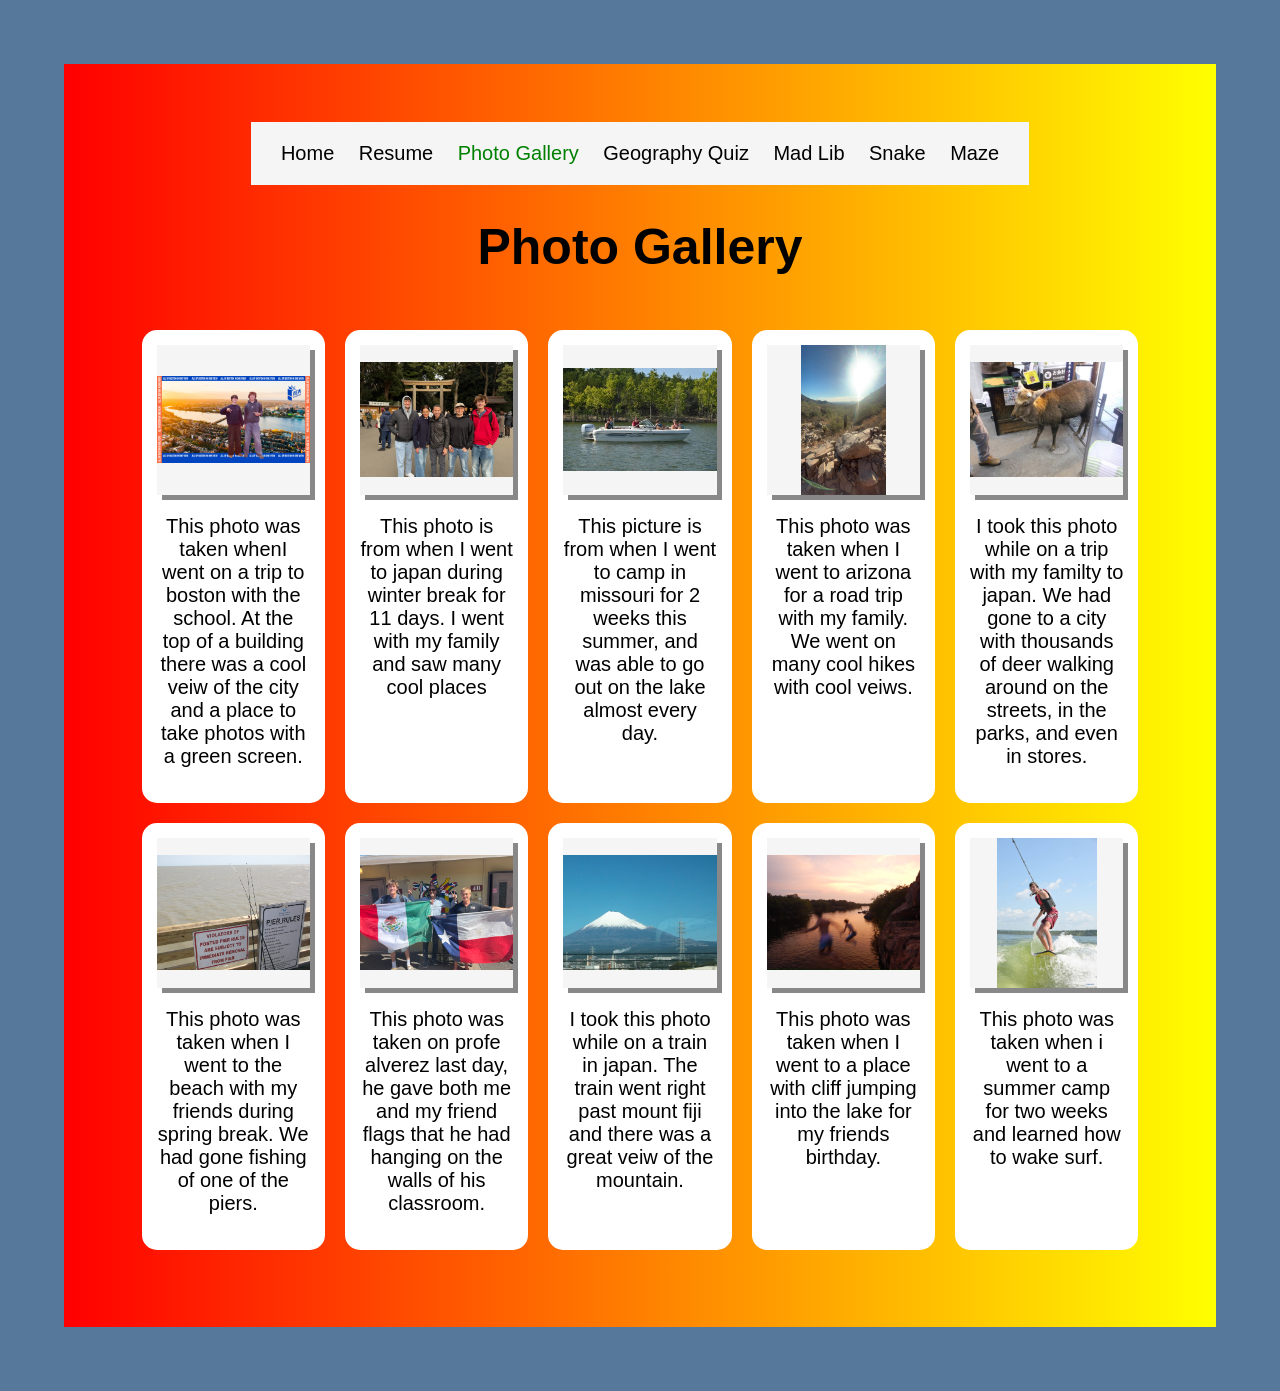
<file: photogallery.html>
<!DOCTYPE html>
<html>
    <head>
        <title> Hutchins/Photo Gallery</title>
        <link rel="stylesheet" href="styles.css">
    </head>
    <body>
    <div class = maindiv>
        <div class = navbar>
            <a class = "navlink" href="index.html">Home</a>
            <a class = "navlink" href="resume.html">Resume</a>
            <a class = "navlinkpage" href="photogallery.html">Photo Gallery</a>
            <a class = "navlink" href="geography.html">Geography Quiz</a>
            <a class = "navlink" href="madlib.html">Mad Lib</a>
            <a class = "navlink" href="snake.html">Snake</a>
            <a class = "navlink" href="maze.html">Maze</a>

        </div>
        <h1 style = "text-align: center; font-size: 50px;">Photo Gallery</h1>
        <div id = "grid">
            <div class = photodiv>
                <img src = "boston.jpeg" class = photoimg alt="Image of boston.">
                <p>This photo was taken whenI went on a trip to boston with the school. At the top of a building there was a cool veiw of the city and a place to take photos with a green screen.</p>
            </div>
            <div class = photodiv>
                <img src = "japan.jpeg" class = photoimg alt="Image of boston.">
                <p>This photo is from when I went to japan during winter break for 11 days. I went with my family and saw many cool places</p>
            </div>
            <div class = photodiv>
                <img src = "boat.jpeg" class = photoimg alt="Image of boston.">
                <p>This picture is from when I went to camp in missouri for 2 weeks this summer, and was able to go out on the lake almost every day.</p>
            </div>
            <div class = photodiv>
                <img src = "arizona.jpeg" class = photoimg alt="Image of boston.">
                <p>This photo was taken when I went to arizona for a road trip with my family. We went on many cool hikes with cool veiws.</p>
            </div>
            <div class = photodiv>
                <img src = "deer.jpeg" class = photoimg alt="Image of boston.">
                <p>I took this photo while on a trip with my familty to japan. We had gone to a city with thousands of deer walking around on the streets, in the parks, and even in stores.</p>
            </div>
            <div class = photodiv>
                <img src = "fish.jpeg" class = photoimg alt="Image of boston.">
                <p>This photo was taken when I went to the beach with my friends during spring break. We had gone fishing of one of the piers.</p>
            </div>
            <div class = photodiv>
                <img src = "flag.jpeg" class = photoimg alt="Image of boston.">
                <p>This photo was taken on profe alverez last day, he gave both me and my friend flags that he had hanging on the walls of his classroom.</p>
            </div>
            <div class = photodiv>
                <img src = "fiji.jpeg" class = photoimg alt="Image of boston.">
                <p>I took this photo while on a train in japan. The train went right past mount fiji and there was a great veiw of the mountain.</p>
            </div>
            <div class = photodiv>
                <img src = "jump.jpeg" class = photoimg alt="Image of boston.">
                <p>This photo was taken when I went to a place with cliff jumping into the lake for my friends birthday.</p>
            </div>
            <div class = photodiv>
                <img src = "surf.jpeg" class = photoimg alt="Image of boston.">
                <p>This photo was taken when i went to a summer camp for two weeks and learned how to wake surf.</p>
            </div>
        </div>
    </div>
    </body>
</html>
</file>
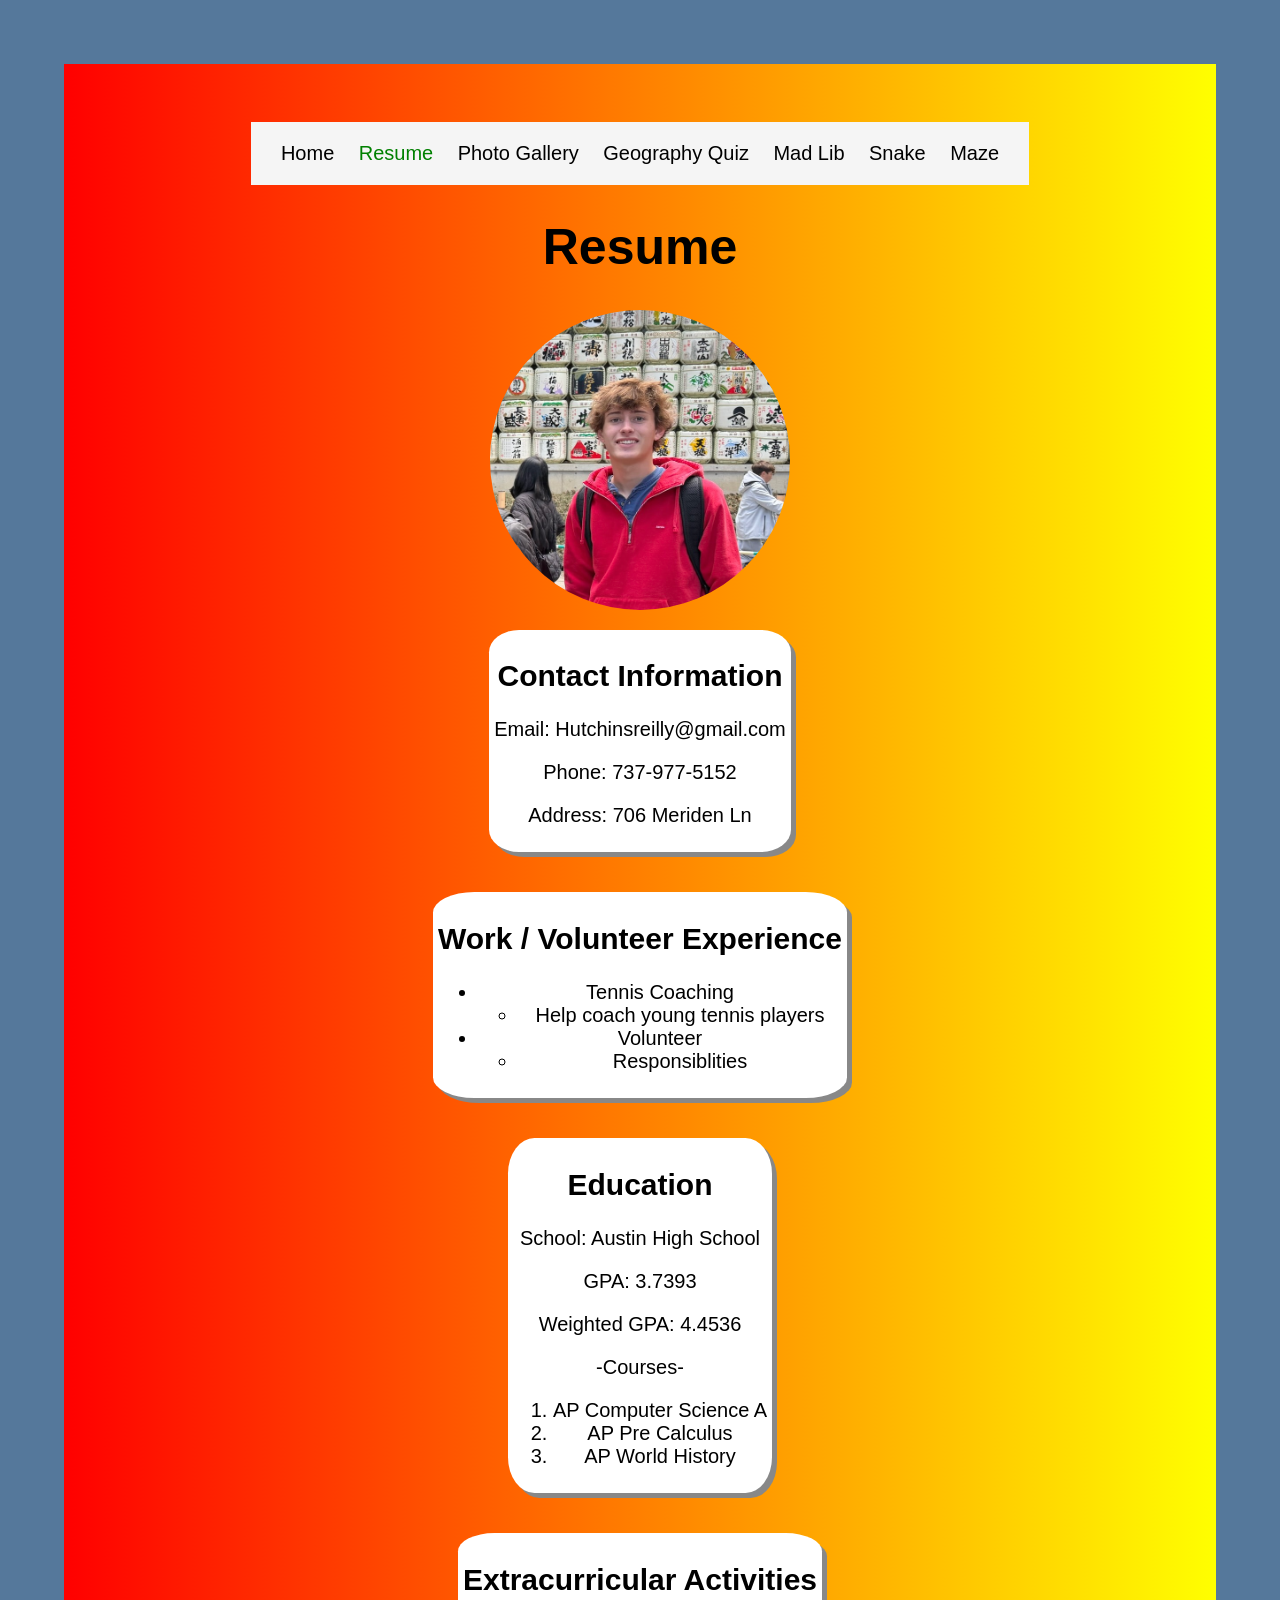
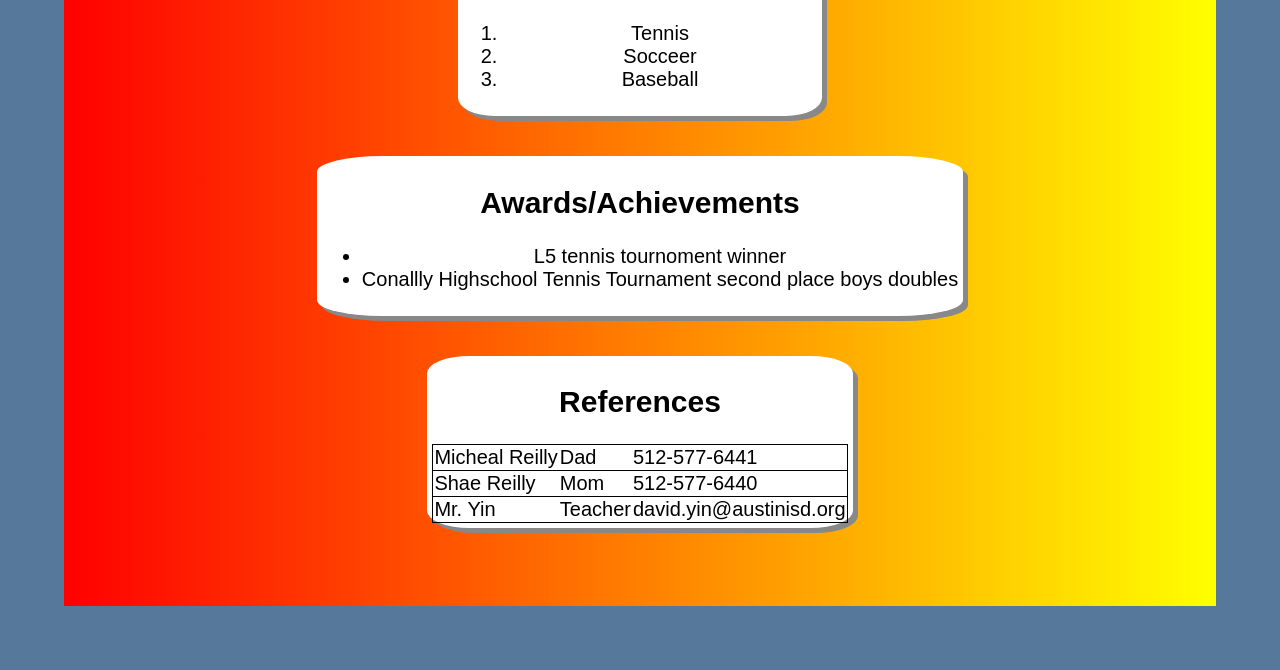
<file: resume.html>
<!DOCTYPE html>
<html>
    <head>
        <title> Hutchins/Resume </title>
        <link rel="stylesheet" href="styles.css">
    </head>
    <body>
    <div class = maindiv>
        <div class = navbar>
            <a class = "navlink" href="index.html">Home</a>
            <a class = "navlinkpage" href="resume.html">Resume</a>
            <a class = "navlink" href="photogallery.html">Photo Gallery</a>
            <a class = "navlink" href="geography.html">Geography Quiz</a>
            <a class = "navlink" href="madlib.html">Mad Lib</a>
            <a class = "navlink" href="snake.html">Snake</a>
            <a class = "navlink" href="maze.html">Maze</a>

        </div>
        <h1 style = "text-align: center; font-size: 50px;">Resume</h1>
        <img id = "headshot" src="headshot.jpeg" alt="Image of hutchins."> 
        <div class = resumediv>
            <h2>Contact Information</h2>
            <p>Email: Hutchinsreilly@gmail.com</p>
            <p>Phone: 737-977-5152</p>
            <p>Address: 706 Meriden Ln</p>
        </div>
        <div class = resumediv>
            <h2>Work / Volunteer Experience</h2>
            <ul>
                <li>Tennis Coaching</li>
                    <ul>
                        <li>Help coach young tennis players</li></li>
                    </ul>
                <li>Volunteer</li>
                    <ul>
                        <li>Responsiblities</li>
                    </ul>
            </ul>
        </div>
        <div class = resumediv>
            <h2>Education</h2>
            <p>School: Austin High School</p>
            <p>GPA: 3.7393</p>
            <p>Weighted GPA: 4.4536</p>
            <p>-Courses-</p>
            <ol>
                <li>AP Computer Science A</li>
                <li>AP Pre Calculus</li>
                <li>AP World History</li>
            </ol>
        </div>
        <div class = resumediv>
            <h2>Extracurricular Activities</h2>
            <ol>
                <li>Tennis</li>
                <li>Socceer</li>
                <li>Baseball</li>
            </ol>
        </div>
        <div class = resumediv>
            <h2>Awards/Achievements</h2>
            <ul>
                <li>L5 tennis tournoment winner</li>
                <li>Conallly Highschool Tennis Tournament second place boys doubles</li>
            </ul>
        </div>
        <div class = resumediv>
            <h2>References</h2>
            <table id = "tabel">
                <tr id = "intabel">
                    <td>Micheal Reilly</td>
                    <td>Dad</td>
                    <td>512-577-6441</td>
                </tr>
                <tr id = "intabel">
                    <td>Shae Reilly</td>
                    <td>Mom</td>
                    <td>512-577-6440</td>
                </tr>
                <tr id = "intabel">
                    <td>Mr. Yin</td>
                    <td>Teacher</td>
                    <td>david.yin@austinisd.org</td>
                </tr>
            </table>
        </div>
    </div>
    </body>
</html>
</file>
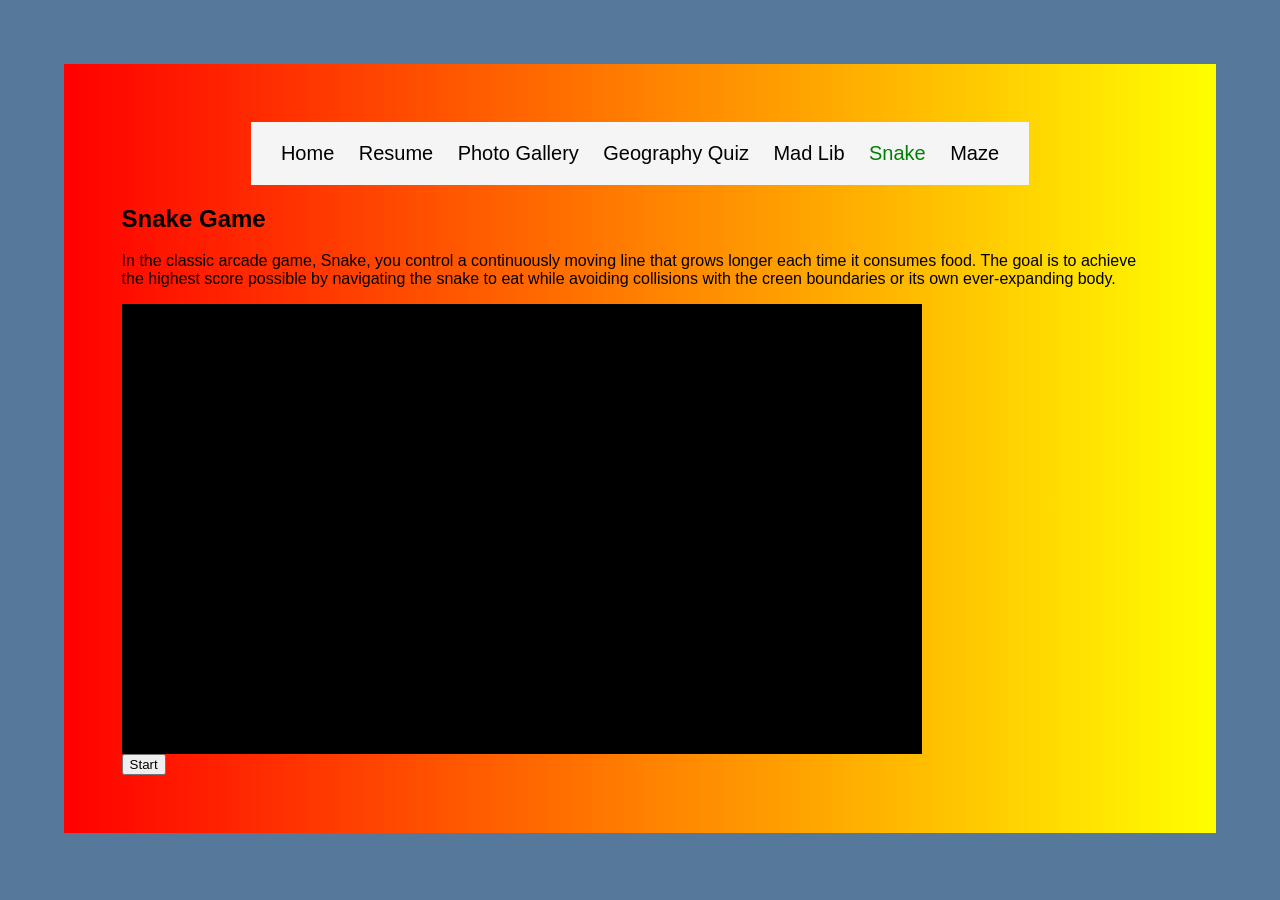
<file: snake.html>
<!DOCTYPE html>
<html>
    <head>
        <title> Hutchins </title>
        <link rel="stylesheet" href="styles.css">
    </head>
    <body>
    <div class = maindiv>
        <div class = navbar>
            <a class = "navlink" href="index.html">Home</a>
            <a class = "navlink" href="resume.html">Resume</a>
            <a class = "navlink" href="photogallery.html">Photo Gallery</a>
            <a class = "navlink" href="geography.html">Geography Quiz</a>
            <a class = "navlink" href="madlib.html">Mad Lib</a>
            <a class = "navlinkpage" href="snake.html">Snake</a>
            <a class = "navlink" href="maze.html">Maze</a>

        </div>
<div>
      <h2>Snake Game</h2>
      <p>
          In the classic arcade game, Snake, you control a continuously moving line that grows longer each time it consumes food. 
          The goal is to achieve the highest score possible by navigating the snake to eat while avoiding collisions with the      
          creen boundaries or its own ever-expanding body.
      </p>

      <canvas id="gameCanvas" width="800" height="450" style="display: block; background-color: black;"></canvas>
      <button onclick="startGame()">Start</button>
</div>
<script>

    // ===== GLOBALS =====
    let canvas, ctx;
    let head;
    let fruit;
    let animationFrameId = null;
    let controlsRegistered = false;
    let gameOver = false;

    // ===== CLASS =====
    class Head {
        constructor(x, y) {
            this.x = x;
            this.y = y;
            this.size = 20;
            this.color = "blue";

            this.speed = 5;
            this.dx = this.speed;
            this.dy = 0;
        }

        draw(ctx) {
            ctx.fillStyle = this.color;
            ctx.fillRect(this.x, this.y, this.size, this.size);
        }

        move() {
            for (let i = headlist.length - 1; i > 0; i--) {
                headlist[i].x = headlist[i - 1].x;
                headlist[i].y = headlist[i - 1].y;
            }
            this.x += this.dx;
            this.y += this.dy;
        }
    }

    class Fruit {
        constructor(x, y) {
            this.x = x;
            this.y = y;
            this.size = 20;
            this.color = "red";
        }
        draw(ctx) {
            ctx.fillStyle = this.color;
            ctx.fillRect(this.x, this.y, this.size, this.size);
        }
    }
    // ===== SETUP =====
    function startGame() {
        canvas = document.getElementById("gameCanvas");
        ctx = canvas.getContext("2d");

        if (animationFrameId !== null) {
            cancelAnimationFrame(animationFrameId);
            animationFrameId = null;
        }

        gameOver = false;
        head = new Head(200, 200);
        headlist = [head];
        fruit = new Fruit(400, 200);

        if (!controlsRegistered) {
            document.addEventListener("keydown", handleKeys);
            controlsRegistered = true;
        }

        gameLoop();
    }

    // ===== GAME LOOP =====
    function gameLoop() {
        update();
        draw();
        if (!gameOver) {
            animationFrameId = requestAnimationFrame(gameLoop);
        }
    }

    function update() {
        head.move();
        checkBounds();
        for (let i = 11; i < headlist.length; i++) {
            if (isColliding(head.x, head.y, head.size, headlist[i].x, headlist[i].y, headlist[i].size)) {
                gameOver = true;
                break;
            }
        }
        checkFruitCollision();
    }


        function isColliding(aX, aY, aSize, bX, bY, bSize) {
        return (
          aX < bX + bSize &&
          aX + aSize > bX &&
          aY < bY + bSize &&
          aY + aSize > bY
        );
        }
    function checkBounds() {
        if (head.x < 0 || head.y < 0 || head.x + head.size > canvas.width || head.y + head.size > canvas.height) {
            gameOver = true;
        }
    }

    function checkFruitCollision() {
        const hitX = head.x < fruit.x + fruit.size && head.x + head.size > fruit.x;
        const hitY = head.y < fruit.y + fruit.size && head.y + head.size > fruit.y;

        if (hitX && hitY) {
            respawnFruit();
            const tailX = headlist[headlist.length - 1].x;
            const tailY = headlist[headlist.length - 1].y;
            headlist.push(new Head(tailX, tailY));
            headlist.push(new Head(tailX, tailY));
            headlist.push(new Head(tailX, tailY));
            headlist.push(new Head(tailX, tailY));
            headlist.push(new Head(tailX, tailY));
        }
    }

    function respawnFruit() {
        fruit.x = getRandomPosition(canvas.width - fruit.size);
        fruit.y = getRandomPosition(canvas.height - fruit.size);
    }

    function getRandomPosition(max) {
        return Math.random() * max;
    }

    // ===== DRAW =====
    function draw() {
        ctx.clearRect(0, 0, canvas.width, canvas.height);
        fruit.draw(ctx);
        for (let i = 0; i < headlist.length; i++) {
            headlist[i].draw(ctx);
        }

        if (gameOver) {
            ctx.fillStyle = "white";
            ctx.font = "40px Arial";
            ctx.textAlign = "center";
            ctx.fillText("Game Over", canvas.width / 2, canvas.height / 2);
        }
    }

    // ===== CONTROLS =====
    function handleKeys(e) {
        if (["ArrowUp", "ArrowDown", "ArrowLeft", "ArrowRight"].includes(e.key)) {
            e.preventDefault();
        }

        if (e.key === "ArrowUp" && head.dy !== head.speed) {
            head.dy = -head.speed;
            head.dx = 0;
        }

        if (e.key === "ArrowDown" && head.dy !== -head.speed) {
            head.dy = head.speed;
            head.dx = 0;
        }

        if (e.key === "ArrowLeft" && head.dx !== head.speed) {
            head.dy = 0;
            head.dx = -head.speed;
        }

        if (e.key === "ArrowRight" && head.dx !== -head.speed) {
            head.dy = 0;
            head.dx = head.speed;
        }
    }

</script>
</body>
</html>
</file>
<file: styles.css>
body {
    background-color: #55789b;
    margin: 5%;
    font-family: Arial, sans-serif;
}

.navbar {
    background-color: whitesmoke; 
    padding: 20px; 
    text-align: center;
    justify-content: center;
}

.navlink {
    color: black;
    text-decoration: none;
    font-size: 20px;
    padding: 10px;
}

.navlinkpage {
    color: green;
    text-decoration: none;
    font-size: 20px;
    padding: 10px;
}
.navlink:hover {
    color: blue;
    text-decoration: none;
    font-size: 20px;
    padding: 10px;
}

.photodiv {
    text-align: center; font-size: 20px; background-color: white; padding: 15px; display: flex; flex-direction: column; border-radius: 15px;
}

.photoimg {
    width: 100%; height: 150px; object-fit: contain; background-color: whitesmoke;
    max-width: 100%;
    box-shadow: 5px 5px #888888;
}

.photoimg:hover {
    transform: scale(1.2);
    transition: transform 0.3s ease;
}

.maindiv {
    width: 90%;
    display: flex;
    flex-direction: column;
    align-items: center;
    padding: 5%;
    background: linear-gradient(to right, red, yellow);
}

#headshot {
    display:block; 
    margin:0 auto; 
    width:300px;
    height: 300px;
    object-fit: cover;
    border-radius: 50%;
}

.resumediv {
    text-align: center; 
    font-size: 20px;
    background-color: white;
    padding: 5px;
    border-radius: 10%;
    margin: 20px;
    box-shadow: 5px 5px #888888;
}

#grid {
    display: grid; 
    grid-template-columns: 
    repeat(5, 1fr); 
    gap: 20px; 
    padding: 20px;
}

#tabel {
    width: 100%;
    border: 1px solid black;
    padding: 15px;
    border-collapse: collapse;
}

#intabel{
    border: 1px solid black;
    padding: 5px;
    text-align: left;
}

.galleryphoto{
    max-width: 150px;
    box-shadow: 5px 5px #888888;
}
</file>
